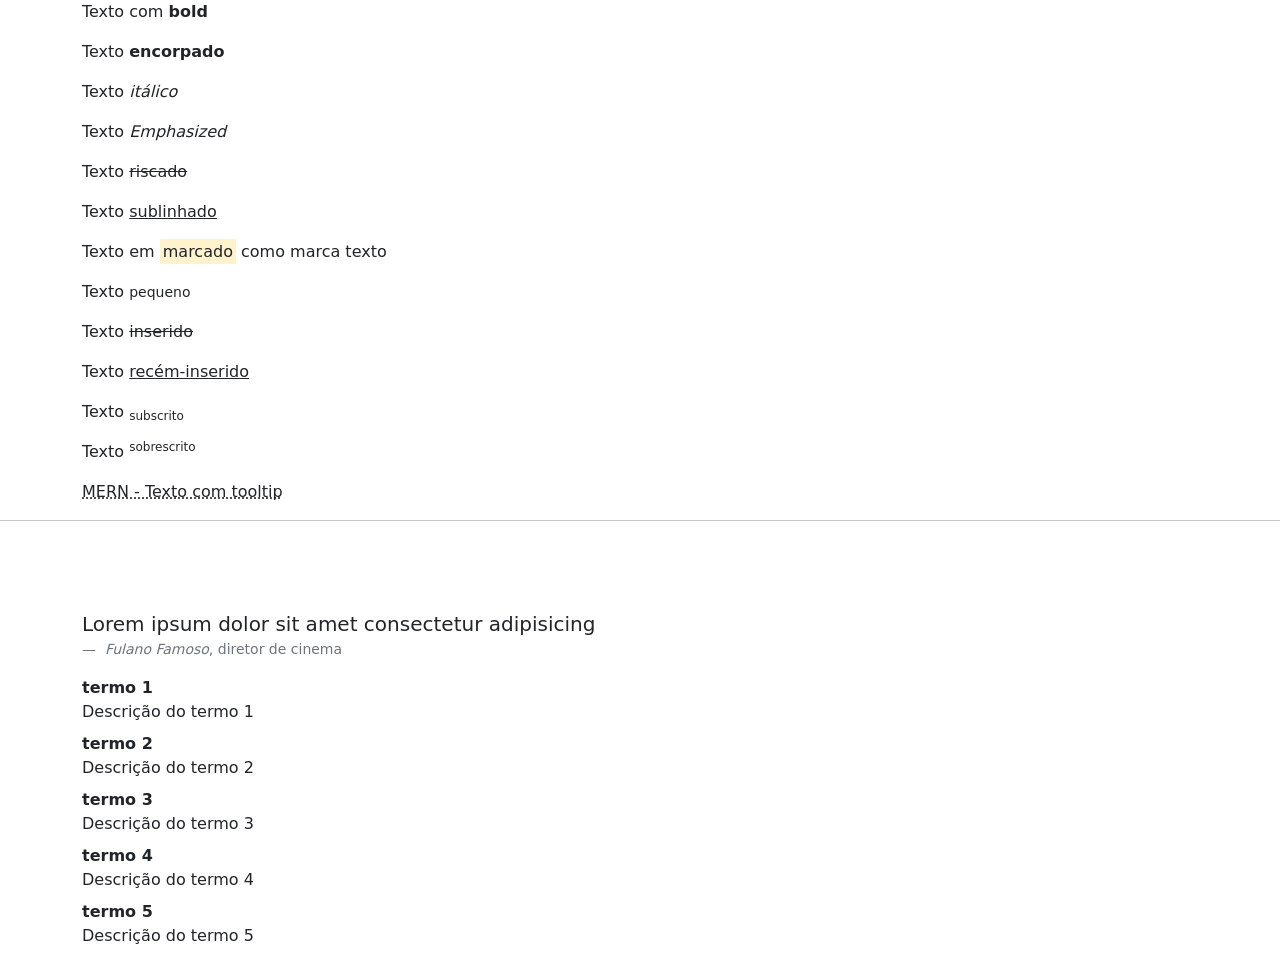
<file: Hacks-for-HTML/index.html>
<!DOCTYPE html>
<html lang="pt-br">
<head>
   <meta charset="UTF-8">
   <meta name="viewport" content="width=device-width, initial-scale=1.0">
   <link href="https://cdn.jsdelivr.net/npm/bootstrap@5.3.2/dist/css/bootstrap.min.css" rel="stylesheet" integrity="sha384-T3c6CoIi6uLrA9TneNEoa7RxnatzjcDSCmG1MXxSR1GAsXEV/Dwwykc2MPK8M2HN" crossorigin="anonymous">
   <script src="https://cdn.jsdelivr.net/npm/bootstrap@5.3.2/dist/js/bootstrap.bundle.min.js" integrity="sha384-C6RzsynM9kWDrMNeT87bh95OGNyZPhcTNXj1NW7RuBCsyN/o0jlpcV8Qyq46cDfL" crossorigin="anonymous" defer></script>
   <title>Document</title>
</head>
<body>
   <div class="container">
      <p>Texto com <b>bold</b></p>
      <p>Texto <strong>encorpado</strong></p>
      <p>Texto <i>itálico</i></p>
      <p>Texto <em>Emphasized</em></p>
      <p>Texto <s>riscado</s></p>
      <p>Texto <u>sublinhado</u></p>
      <p>Texto em <mark>marcado</mark> como marca texto</p>
      <p>Texto <small>pequeno</small></p>
      <p>Texto <del>inserido</del></p>
      <p>Texto <ins>recém-inserido</ins></p>
      <p>Texto <sub>subscrito</sub></p>
      <p>Texto <sup>sobrescrito</sup></p>
   </div>

   <div class="container">
      <abbr title="Mongo, Express, React, Node">MERN - Texto com tooltip</abbr>
   </div>
   <hr>
   <br><br><br>

   <div class="container">
      <figure>
         <blockquote class="blockquote">
            <p>Lorem ipsum dolor sit amet consectetur adipisicing</p>
         </blockquote>
         <figcaption class="blockquote-footer">
            <cite>Fulano Famoso</cite>, diretor de cinema
         </figcaption>
      </figure>
      
      <dl>
         <dt>termo 1</dt>
         <dd>Descrição do termo 1</dd>
         <dt>termo 2</dt>
         <dd>Descrição do termo 2</dd>
         <dt>termo 3</dt>
         <dd>Descrição do termo 3</dd>
         <dt>termo 4</dt>
         <dd>Descrição do termo 4</dd>
         <dt>termo 5</dt>
         <dd>Descrição do termo 5</dd>
      </dl>
      
   </div>

</body>
</html>
</file>
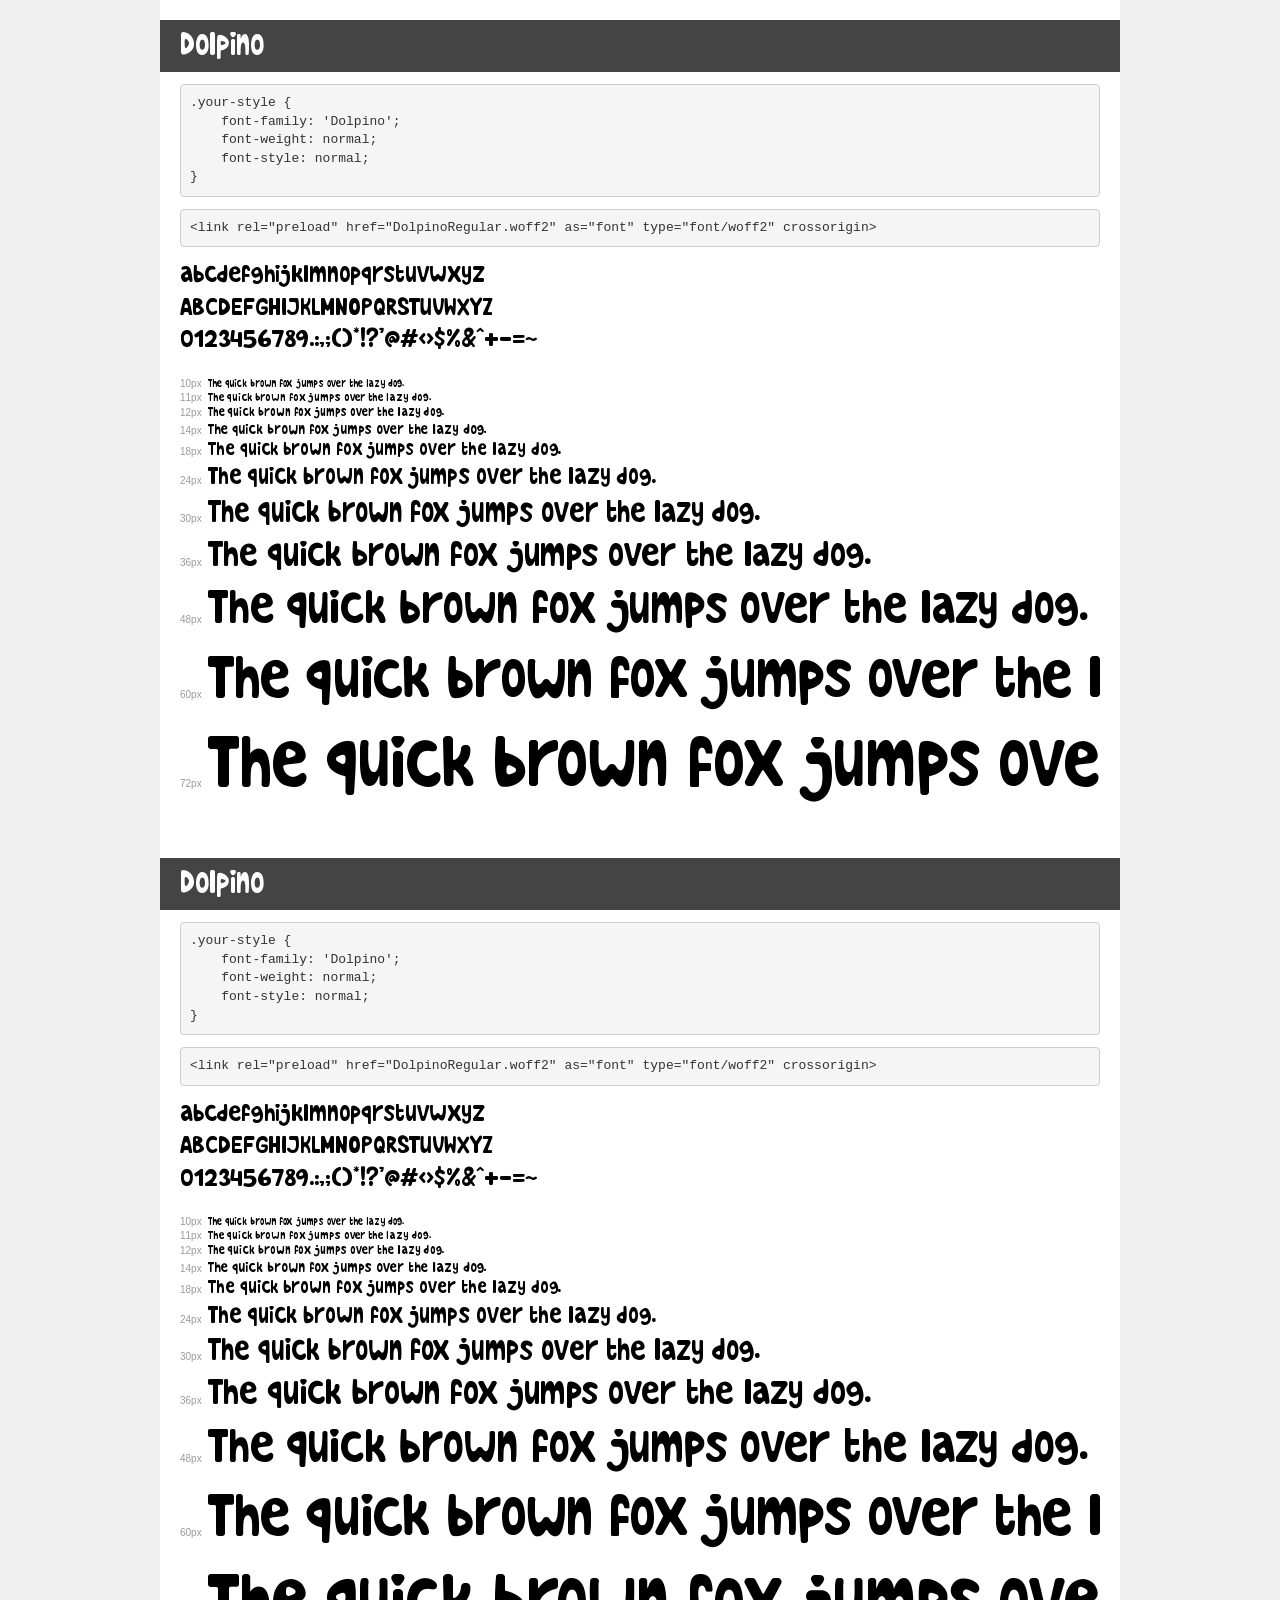
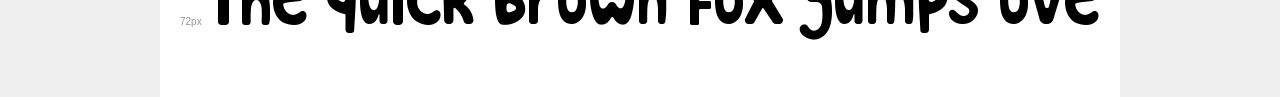
<file: FERRAMENTAS PARA SITES/fontes/Dolpino/Convertida/demo.html>
<!DOCTYPE html>
<html lang="en">
<head>
    <meta charset="utf-8">
    <meta http-equiv="X-UA-Compatible" content="IE=edge">
    <meta name="viewport" content="width=device-width, initial-scale=1">
    <meta name="robots" content="noindex, noarchive">
    <meta name="format-detection" content="telephone=no">
    <title>Transfonter demo</title>
    <link href="stylesheet.css" rel="stylesheet">
    <style>
        /*
        http://meyerweb.com/eric/tools/css/reset/
        v2.0 | 20110126
        License: none (public domain)
        */
        html, body, div, span, applet, object, iframe,
        h1, h2, h3, h4, h5, h6, p, blockquote, pre,
        a, abbr, acronym, address, big, cite, code,
        del, dfn, em, img, ins, kbd, q, s, samp,
        small, strike, strong, sub, sup, tt, var,
        b, u, i, center,
        dl, dt, dd, ol, ul, li,
        fieldset, form, label, legend,
        table, caption, tbody, tfoot, thead, tr, th, td,
        article, aside, canvas, details, embed,
        figure, figcaption, footer, header, hgroup,
        menu, nav, output, ruby, section, summary,
        time, mark, audio, video {
            margin: 0;
            padding: 0;
            border: 0;
            font-size: 100%;
            font: inherit;
            vertical-align: baseline;
        }
        /* HTML5 display-role reset for older browsers */
        article, aside, details, figcaption, figure,
        footer, header, hgroup, menu, nav, section {
            display: block;
        }
        body {
            line-height: 1;
        }
        ol, ul {
            list-style: none;
        }
        blockquote, q {
            quotes: none;
        }
        blockquote:before, blockquote:after,
        q:before, q:after {
            content: '';
            content: none;
        }
        table {
            border-collapse: collapse;
            border-spacing: 0;
        }
        /* demo styles */
        body {
            background: #f0f0f0;
            color: #000;
        }
        .page {
            background: #fff;
            width: 920px;
            margin: 0 auto;
            padding: 20px 20px 0 20px;
            overflow: hidden;
        }
        .font-container {
            overflow-x: auto;
            overflow-y: hidden;
            margin-bottom: 40px;
            line-height: 1.3;
            white-space: nowrap;
            padding-bottom: 5px;
        }
        h1 {
            position: relative;
            background: #444;
            font-size: 32px;
            color: #fff;
            padding: 10px 20px;
            margin: 0 -20px 12px -20px;
        }
        .letters {
            font-size: 25px;
            margin-bottom: 20px;
        }
        .s10:before {
            content: '10px';
        }
        .s11:before {
            content: '11px';
        }
        .s12:before {
            content: '12px';
        }
        .s14:before {
            content: '14px';
        }
        .s18:before {
            content: '18px';
        }
        .s24:before {
            content: '24px';
        }
        .s30:before {
            content: '30px';
        }
        .s36:before {
            content: '36px';
        }
        .s48:before {
            content: '48px';
        }
        .s60:before {
            content: '60px';
        }
        .s72:before {
            content: '72px';
        }
        .s10:before, .s11:before, .s12:before, .s14:before,
        .s18:before, .s24:before, .s30:before, .s36:before,
        .s48:before, .s60:before, .s72:before {
            font-family: Arial, sans-serif;
            font-size: 10px;
            font-weight: normal;
            font-style: normal;
            color: #999;
            padding-right: 6px;
        }
        pre {
            display: block;
            padding: 9px;
            margin: 0 0 12px;
            font-family: Monaco, Menlo, Consolas, "Courier New", monospace;
            font-size: 13px;
            line-height: 1.428571429;
            color: #333;
            font-weight: normal;
            font-style: normal;
            background-color: #f5f5f5;
            border: 1px solid #ccc;
            overflow-x: auto;
            border-radius: 4px;
        }
        /* responsive */
        @media (max-width: 959px) {
            .page {
                width: auto;
                margin: 0;
            }
        }
    </style>
</head>
<body>
<div class="page">
    <div class="demo">
        <h1 style="font-family: 'Dolpino'; font-weight: normal; font-style: normal;">Dolpino</h1>
        <pre title="Usage">.your-style {
    font-family: 'Dolpino';
    font-weight: normal;
    font-style: normal;
}</pre>
        <pre title="Preload (optional)">
&lt;link rel=&quot;preload&quot; href=&quot;DolpinoRegular.woff2&quot; as=&quot;font&quot; type=&quot;font/woff2&quot; crossorigin&gt;</pre>
        <div class="font-container" style="font-family: 'Dolpino'; font-weight: normal; font-style: normal;">
            <p class="letters">
                abcdefghijklmnopqrstuvwxyz<br>
ABCDEFGHIJKLMNOPQRSTUVWXYZ<br>
                0123456789.:,;()*!?'@#&lt;&gt;$%&^+-=~
            </p>
            <p class="s10" style="font-size: 10px;">The quick brown fox jumps over the lazy dog.</p>
            <p class="s11" style="font-size: 11px;">The quick brown fox jumps over the lazy dog.</p>
            <p class="s12" style="font-size: 12px;">The quick brown fox jumps over the lazy dog.</p>
            <p class="s14" style="font-size: 14px;">The quick brown fox jumps over the lazy dog.</p>
            <p class="s18" style="font-size: 18px;">The quick brown fox jumps over the lazy dog.</p>
            <p class="s24" style="font-size: 24px;">The quick brown fox jumps over the lazy dog.</p>
            <p class="s30" style="font-size: 30px;">The quick brown fox jumps over the lazy dog.</p>
            <p class="s36" style="font-size: 36px;">The quick brown fox jumps over the lazy dog.</p>
            <p class="s48" style="font-size: 48px;">The quick brown fox jumps over the lazy dog.</p>
            <p class="s60" style="font-size: 60px;">The quick brown fox jumps over the lazy dog.</p>
            <p class="s72" style="font-size: 72px;">The quick brown fox jumps over the lazy dog.</p>
        </div>
    </div>

    <div class="demo">
        <h1 style="font-family: 'Dolpino'; font-weight: normal; font-style: normal;">Dolpino</h1>
        <pre title="Usage">.your-style {
    font-family: 'Dolpino';
    font-weight: normal;
    font-style: normal;
}</pre>
        <pre title="Preload (optional)">
&lt;link rel=&quot;preload&quot; href=&quot;DolpinoRegular.woff2&quot; as=&quot;font&quot; type=&quot;font/woff2&quot; crossorigin&gt;</pre>
        <div class="font-container" style="font-family: 'Dolpino'; font-weight: normal; font-style: normal;">
            <p class="letters">
                abcdefghijklmnopqrstuvwxyz<br>
ABCDEFGHIJKLMNOPQRSTUVWXYZ<br>
                0123456789.:,;()*!?'@#&lt;&gt;$%&^+-=~
            </p>
            <p class="s10" style="font-size: 10px;">The quick brown fox jumps over the lazy dog.</p>
            <p class="s11" style="font-size: 11px;">The quick brown fox jumps over the lazy dog.</p>
            <p class="s12" style="font-size: 12px;">The quick brown fox jumps over the lazy dog.</p>
            <p class="s14" style="font-size: 14px;">The quick brown fox jumps over the lazy dog.</p>
            <p class="s18" style="font-size: 18px;">The quick brown fox jumps over the lazy dog.</p>
            <p class="s24" style="font-size: 24px;">The quick brown fox jumps over the lazy dog.</p>
            <p class="s30" style="font-size: 30px;">The quick brown fox jumps over the lazy dog.</p>
            <p class="s36" style="font-size: 36px;">The quick brown fox jumps over the lazy dog.</p>
            <p class="s48" style="font-size: 48px;">The quick brown fox jumps over the lazy dog.</p>
            <p class="s60" style="font-size: 60px;">The quick brown fox jumps over the lazy dog.</p>
            <p class="s72" style="font-size: 72px;">The quick brown fox jumps over the lazy dog.</p>
        </div>
    </div>

</div>
</body>
</html>
</file>
<file: FERRAMENTAS PARA SITES/fontes/Dolpino/Convertida/stylesheet.css>
@font-face {
    font-family: 'Dolpino';
    src: url('DolpinoRegular.woff2') format('woff2'),
        url('DolpinoRegular.woff') format('woff');
    font-weight: normal;
    font-style: normal;
    font-display: swap;
}

@font-face {
    font-family: 'Dolpino';
    src: url('DolpinoRegular.woff2') format('woff2'),
        url('DolpinoRegular.woff') format('woff');
    font-weight: normal;
    font-style: normal;
    font-display: swap;
}
</file>
